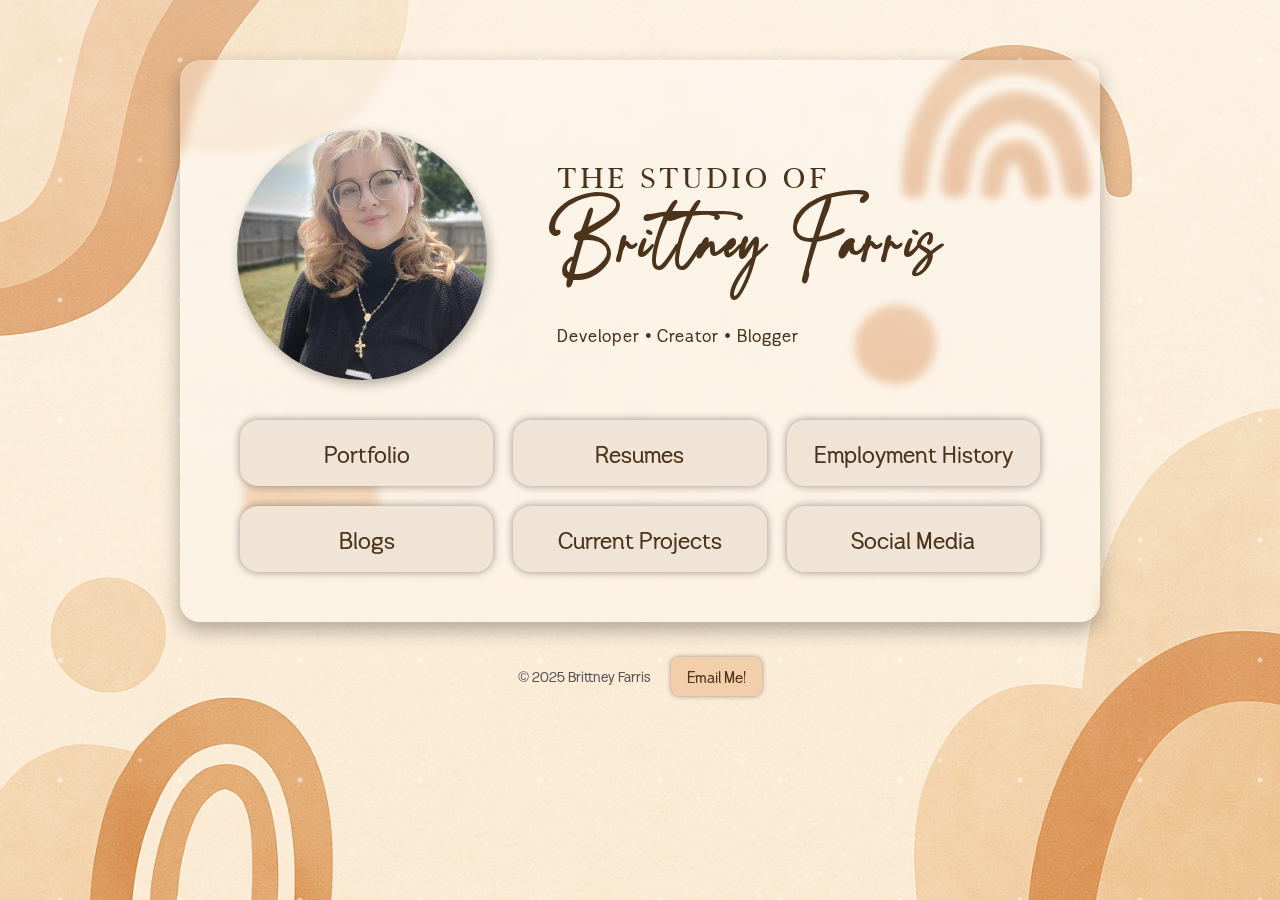
<file: index.html>
<!DOCTYPE html>
<html lang="en">
<head>
  <meta charset="UTF-8">

  <!-- Forces light mode, prevents dark reader. -->
  <meta name="color-scheme" content="light only">
  <meta name="darkreader-lock">

  <!-- Meta data -->
  <meta name="viewport" content="width=device-width, initial-scale=1.0">
  <meta name="description" content="Brittney Farris's Studio.">

  <!-- Loads favicon with multiple website support. -->
  <link rel="shortcut icon" href="images/favicon.ico" type="image/x-icon">
  <link rel="icon" href="images/favicon.ico" type="image/x-icon">
  <title>Studio Brittney</title>

  <!-- Stylesheets -->
  <link rel="stylesheet" href="style_palette.css">
  <link rel="stylesheet" href="tablet_format.css" media="(min-width: 769px) and (max-width: 1024px)">
  <link rel="stylesheet" href="mobile_format.css" media="(max-width: 768px)">
</head>
<body>

  <!-- Particle Effect -->
  <div class="particles"></div>

  <!-- Container -->
  <div class="container">

    <!-- .Content-Box is the blurred box behind any further media. -->
    <div class="content-box">

      <!-- Header -->
      <div class="header">
        <img src="images/Brittneys_picture.jpeg" alt="Brittney Farris's Portrait">
        <h1>THE STUDIO OF <br>
        <span class="calligraphy-header">Brittney Farris</span> <br>
        <span class="subtext">Developer • Creator • Blogger</span></h1>
      </div>

      <!-- Button Grid -->
      <div class="button-grid">
        <a href="portfolio/index.html">Portfolio</a>
        <a href="resume/index.html">Resumes</a>
        <a href="employment/index.html">Employment History</a>
        <a href="blogs/index.html">Blogs</a>
        <a href="now/index.html">Current Projects</a>
        <a href="socials/index.html">Social Media</a>
      </div>
    </div>
  </div>

  <!-- Footer -->
  <footer>
    <p>© 2025 Brittney Farris</p>
    <a href="mailto:junk.stable342@passinbox.com">Email Me!</a>
  </footer>

  <!-- Style to prevent scrollbar from appearing. -->
  <style>
  body {
    margin: 0;
    overflow: hidden;
  }
</style>

<!-- Script for moving .content-box around cursor. -->
<script>
  const container = document.querySelector(".container");

  let mouseX = window.innerWidth / 2;
  let mouseY = window.innerHeight / 2;
  let currentX = mouseX, currentY = mouseY;

  function animate() {
    // Smooth easing towards mouse.
    currentX += (mouseX - currentX) * 0.05;
    currentY += (mouseY - currentY) * 0.05;

    // Map mouse to a very small translation range (-4px to +4px).
    const moveX = (currentX / window.innerWidth - 0.5) * 8;
    const moveY = (currentY / window.innerHeight - 0.5) * 8;

    container.style.transform = `translate(${moveX}px, ${moveY}px)`;

    requestAnimationFrame(animate);
  }

  window.addEventListener("mousemove", (e) => {
    mouseX = e.clientX;
    mouseY = e.clientY;
  });

  // Reset .content-box gently to center when mouse leaves window.
  window.addEventListener("mouseleave", () => {
    mouseX = window.innerWidth / 2;
    mouseY = window.innerHeight / 2;
  });

  animate();
</script>
</body>
</html>
</file>
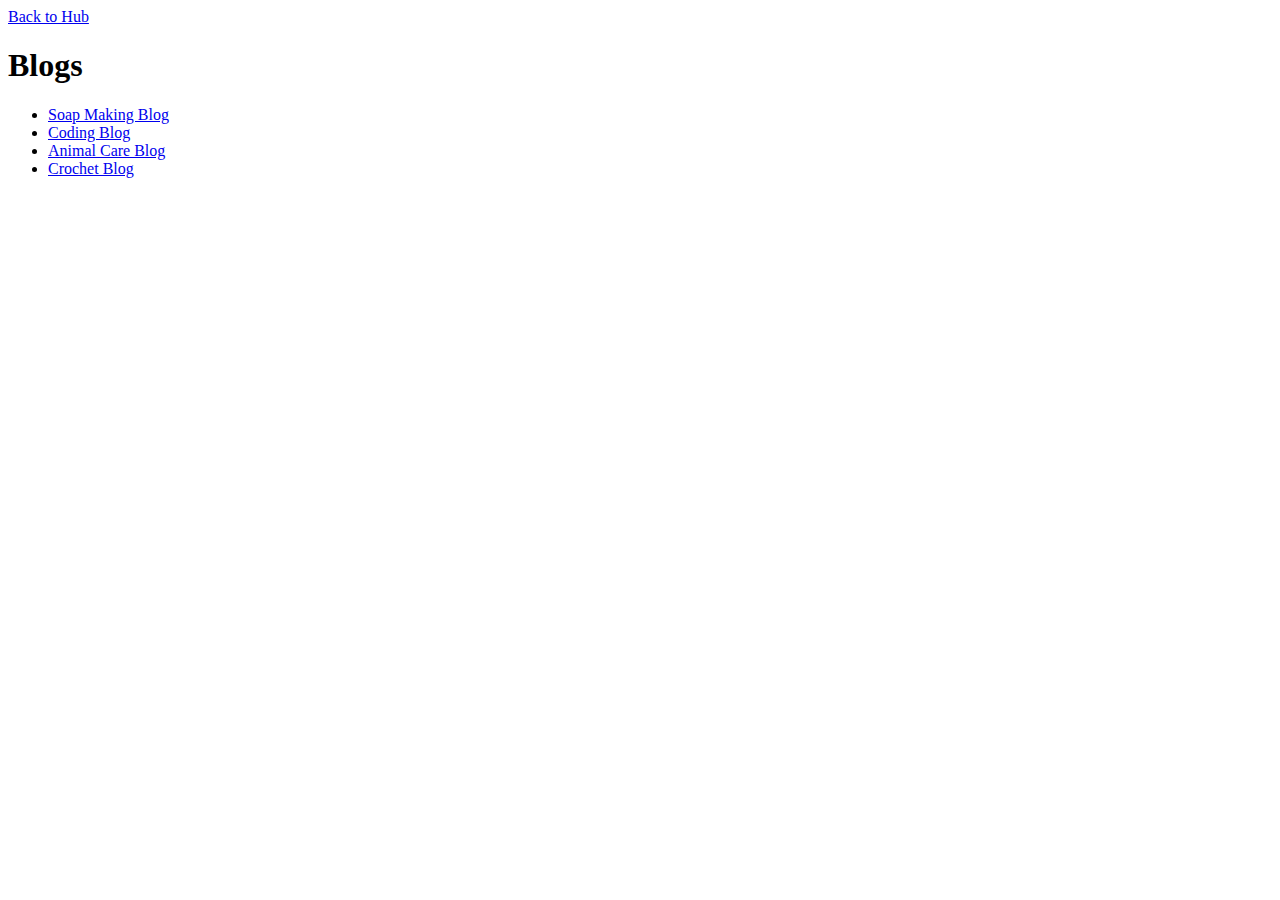
<file: blogs/index.html>
<!DOCTYPE html>
<html>
    <head>
        <title>Blogs</title>
    </head>
    <body>
        <a href="../">Back to Hub</a>
        <h1>Blogs</h1>
        <ul>
            <li><a href="../soap/">Soap Making Blog</a></li>
            <li><a href="../coding/">Coding Blog</a></li>
            <li><a href="../animal-care/">Animal Care Blog</a></li>
            <li><a href="../crochet/">Crochet Blog</a></li>
        </ul>
    </body>
</html>
</file>
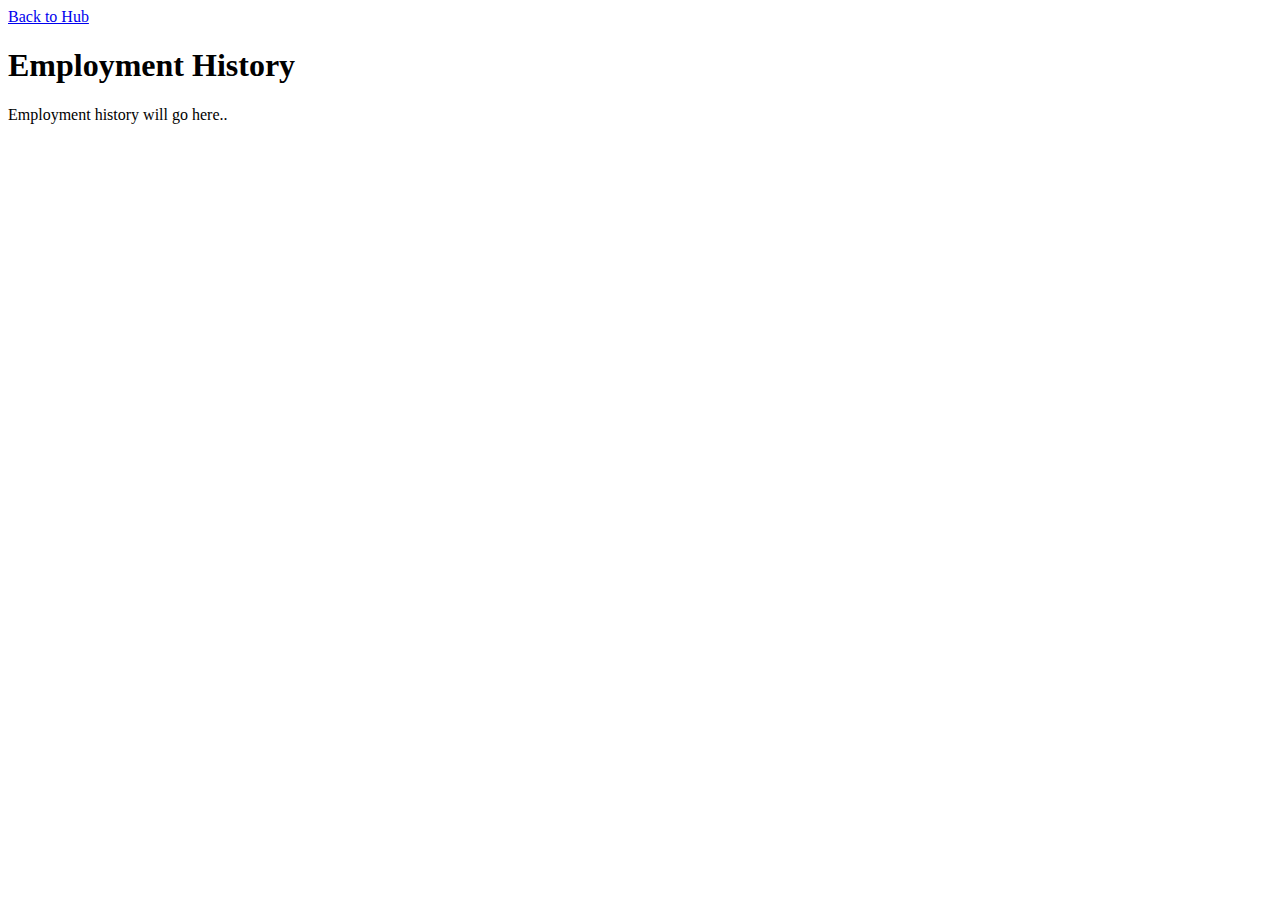
<file: employment/index.html>
<!DOCTYPE html>
<html>
    <head>
        <title>Employment History</title>
    </head>
    <body>
        <a href="../">Back to Hub</a>
        <h1>Employment History</h1>
        <p>Employment history will go here..</p>
    </body>
</html>
</file>
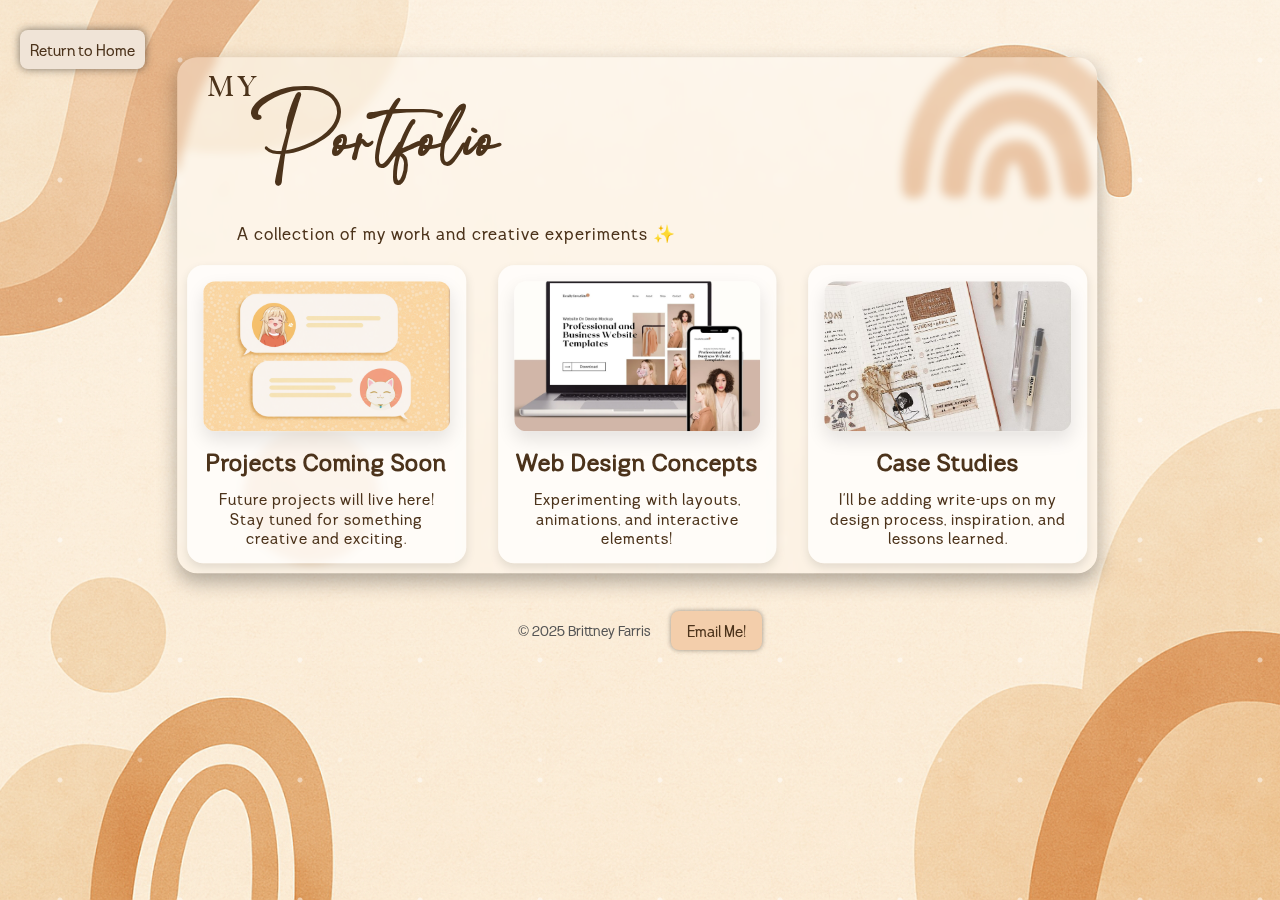
<file: portfolio/index.html>
<!DOCTYPE html>
<html lang="en">
<head>
  <meta charset="UTF-8">

  <!-- Forces light mode, prevents dark reader. -->
  <meta name="color-scheme" content="light only">
  <meta name="darkreader-lock">
  
  <!-- Meta data -->
  <meta name="viewport" content="width=device-width, initial-scale=1.0">
  <meta name="description" content="Explore Brittney Farris' creative portfolio — showcasing web design concepts, case studies, and upcoming projects.">

  <!-- Loads favicon with multiple website support. -->
  <link rel="shortcut icon" href="../images/favicon.ico" type="image/x-icon">
  <link rel="icon" href="../images/favicon.ico" type="image/x-icon">
  <title>Portfolio | Studio Brittney</title>

  <!-- Stylesheets -->
  <link rel="stylesheet" href="../style_palette.css">
  <link rel="stylesheet" href="../tablet_format.css" media="(min-width: 769px) and (max-width: 1024px)">
  <link rel="stylesheet" href="../mobile_format.css" media="(max-width: 768px)">
  <link rel="stylesheet" href="portfolio_style.css">
</head>
<body>
  <!-- Particle Effect -->
  <div class="particles"></div>

  <!-- Return Button -->
  <div class="return-button">
    <a href="../index.html">Return to Home</a>
  </div>
  <!-- Container -->
  <main class="container">

    <!-- Content Box -->
    <div class="content-box">

        <!-- Portfolio Header -->
        <div class="portfolio-header">
        <h1>MY</h1><span class="calligraphy-header">Portfolio</span><br>
        <span class="subtext">A collection of my work and creative experiments ✨</span>
        </div>

      <!-- Portfolio Grid -->
      <div class="portfolio-grid">

        <!-- Placeholder Project - Portfolio Card -->
        <a href="#" class="portfolio-card">
          <div class="portfolio-image">
            <img src="../images/project.png" alt="Project Image">
          </div>
          <h2>Projects Coming Soon</h2>
          <p>Future projects will live here! Stay tuned for something creative and exciting.</p>
        </a>

        <!-- Placeholder Web Design - Portfolio Card -->
        <a href="#" class="portfolio-card">
          <div class="portfolio-image">
            <img src="../images/webdesign.png" alt="Placeholder web design concept">
          </div>
          <h2>Web Design Concepts</h2>
          <p>Experimenting with layouts, animations, and interactive elements!</p>
        </a>

        <!-- Placeholder Case Study - Portfolio Card -->
        <a href="#" class="portfolio-card">
          <div class="portfolio-image">
            <img src="../images/casestudy.png" alt="Placeholder case study">
          </div>
          <h2>Case Studies</h2>
          <p>I’ll be adding write-ups on my design process, inspiration, and lessons learned.</p>
        </a>
      </div>
    </div>
  </main>
  
  <!-- Footer -->
  <footer>
    <p>© 2025 Brittney Farris</p>
    <a href="mailto:junk.stable342@passinbox.com">Email Me!</a>
  </footer>

    <!-- Style to prevent scrollbar from appearing. -->
  <style>
  body {
    margin: 0;
    overflow: hidden;
  }
</style>

<!-- Script for moving .content-box around cursor. -->
<script>
  const container = document.querySelector(".container");

  let mouseX = window.innerWidth / 2;
  let mouseY = window.innerHeight / 2;
  let currentX = mouseX, currentY = mouseY;

  function animate() {
    // Smooth easing towards mouse.
    currentX += (mouseX - currentX) * 0.05;
    currentY += (mouseY - currentY) * 0.05;

    // Map mouse to a very small translation range (-4px to +4px).
    const moveX = (currentX / window.innerWidth - 0.5) * 8;
    const moveY = (currentY / window.innerHeight - 0.5) * 8;

    container.style.transform = `translate(${moveX}px, ${moveY}px)`;

    requestAnimationFrame(animate);
  }

  window.addEventListener("mousemove", (e) => {
    mouseX = e.clientX;
    mouseY = e.clientY;
  });

  // Reset .content-box gently to center when mouse leaves window.
  window.addEventListener("mouseleave", () => {
    mouseX = window.innerWidth / 2;
    mouseY = window.innerHeight / 2;
  });

  animate();
</script>
</body>
</html>
</file>
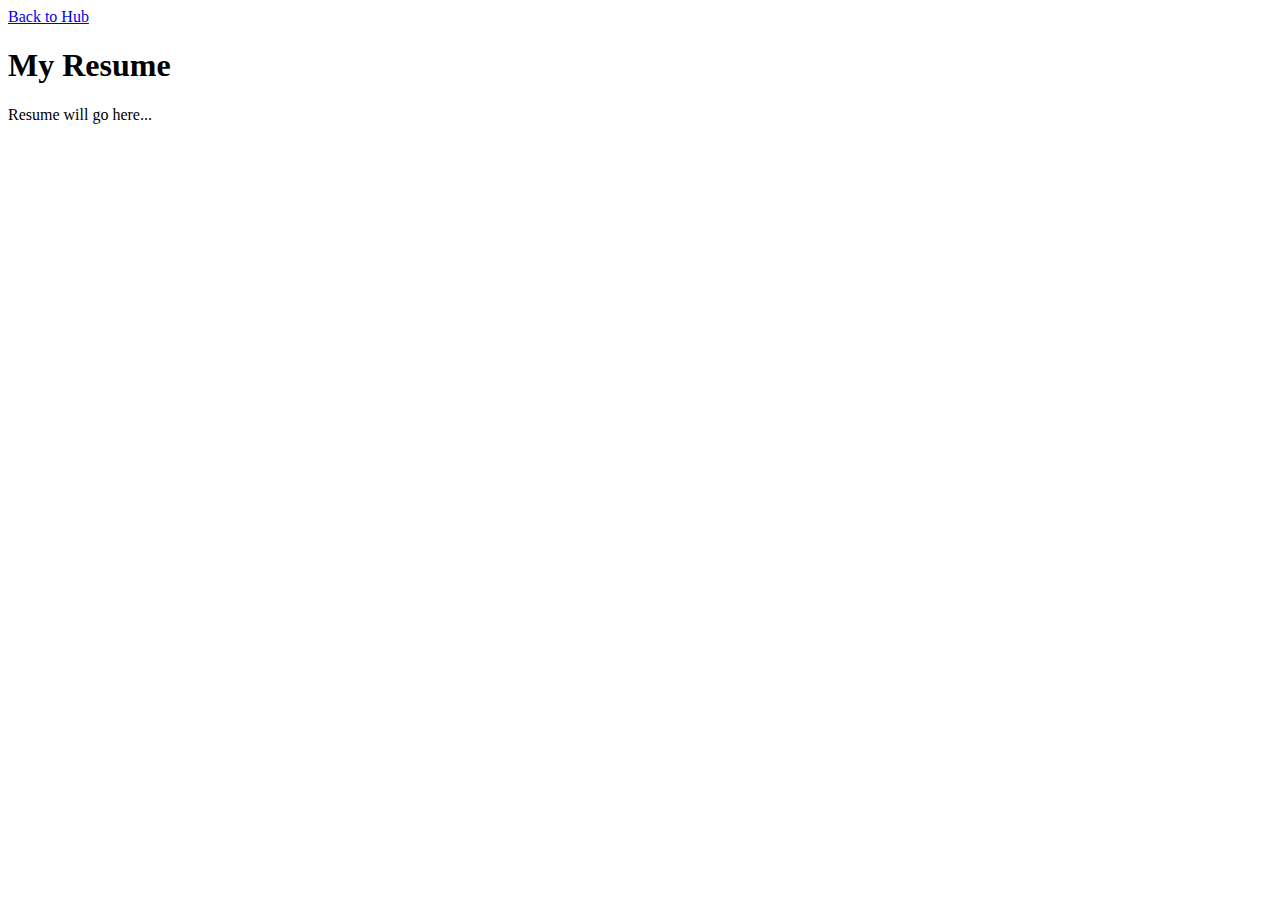
<file: resume/index.html>
<!DOCTYPE html>
<html>
    <head>
        <title>Resume</title>
    </head>
    <body>
        <a href="../">Back to Hub</a>
        <h1>My Resume</h1>
        <p>Resume will go here...</p>
    </body>
</html>
</file>
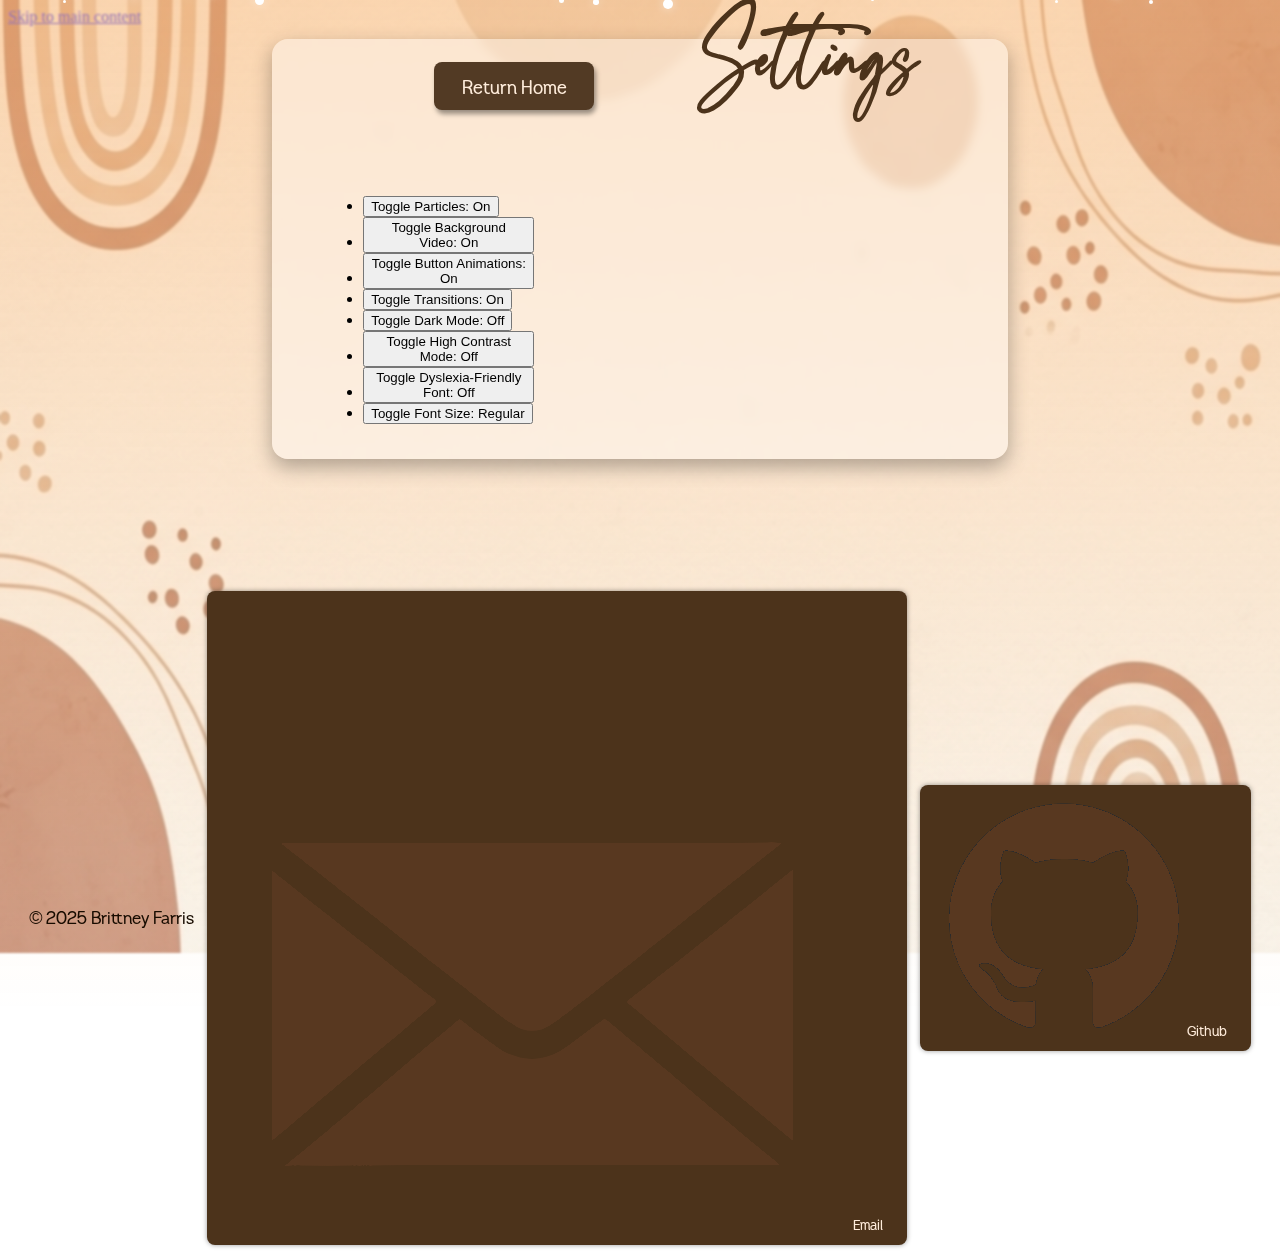
<file: settings/index.html>
</html>

<!DOCTYPE html>
<html lang="en">

<head>
    <meta charset="UTF-8">
    <meta name="color-scheme" content="light only">
    <meta name="darkreader-lock">
    <meta name="viewport" content="width=device-width, initial-scale=1.0">
    <meta name="description" content="Brittney Farris's Studio">
    <link rel="shortcut icon" href="../assets/images/favicon.ico" type="image/x-icon">
    <link rel="icon" href="../assets/images/favicon.ico" type="image/x-icon">
    <title>Studio Brittney</title>
    <link rel="stylesheet" href="../assets/stylesheets/global.css">
</head>

<body class="settings-page">
    <a href="#main-content" class="skip-link">Skip to main content</a>
    <div class="floating-particles-background-effect"></div>
    <div class="container">
        <main id="main-content" class="content-box">
            <header>
                <nav class="settings-button" aria-label="Site Settings Navigation">
                    <a href="../homepage/index.html">Return Home</a>
                </nav>
                <h1>
                    <span class="studio-text">THE</span>
                    <span class="name-text">Settings</span>
                </h1>
            </header>

            <nav class="gridcard-container" aria-label="Main site Navigation">
                <ul aria-label="accessibility-controls">
                    <li><button id="toggle-particles" aria-pressed="false" class="gridcard">Toggle Particles: On</button>
                    </li>
                    <li><button id="toggle-bgvideo" aria-pressed="false" class="gridcard">Toggle Background
                            Video: On</button></li>
                    <li><button id="toggle-buttons" aria-pressed="false" class="gridcard">Toggle Button
                            Animations: On</button></li>
                    <li><button id="toggle-transitions" aria-pressed="false" class="gridcard">Toggle
                            Transitions: On</button></li>
                    <li><button id="toggle-darkmode" aria-pressed="false" class="gridcard">Toggle Dark Mode: Off</button>
                    </li>
                    <li><button id="toggle-highcontrastmode" aria-pressed="false" class="gridcard">Toggle High Contrast
                            Mode: Off</button></li>
                    <li><button id="toggle-dyslexia" aria-pressed="false" class="gridcard">Toggle Dyslexia-Friendly
                            Font: Off</button></li>
                    <li><button id="toggle-fontsize" aria-pressed="false" class="gridcard">Toggle Font Size: Regular</button>
                    </li>
                </ul>
            </nav>
        </main>
    </div>

    <footer>
        <p>© 2025 Brittney Farris</p>

        <!-- MAIL BUTTON -->
        <a href="mailto:junk.stable342@passinbox.com" class="footer-button mail-button"
            aria-label="Email Brittney Farris">
            <img src="../assets/images/mail-icon-closed.png" class="footer-logo mail-logo">
            <span class="footer-logo-text mail-logo-text">Email</span>
        </a>

        <!-- GITHUB BUTTON -->
        <a href="https://www.github.com" class="footer-button github-button" target="_blank" rel="noopener noreferrer"
            aria-label="Personal Github">
            <img src="../assets/images/github-mark.png" class="footer-logo github-logo">
            <span class="footer-logo-text github-logo-text">Github</span>
        </a>
    </footer>

    <script src="../assets/scripts/global_effects.js"></script>
</body>

</html>
</file>
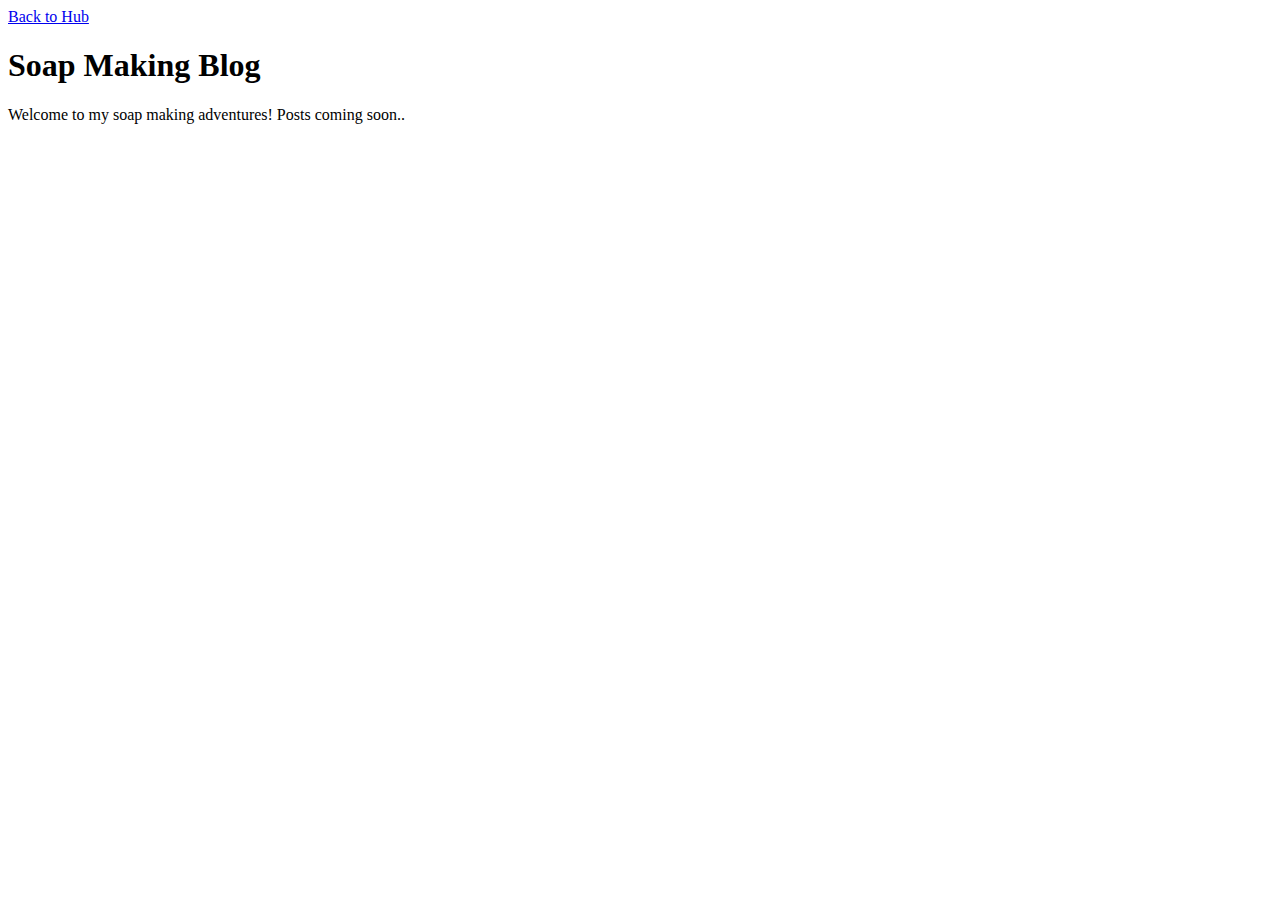
<file: soap/index.html>
<!DOCTYPE html>
<html>
    <head>
        <title>Soap Making Blog</title>
    </head>
    <body>
        <a href="../">Back to Hub</a>
        <h1>Soap Making Blog</h1>
        <p>Welcome to my soap making adventures! Posts coming soon..</p>
    </body>
</html>
</file>
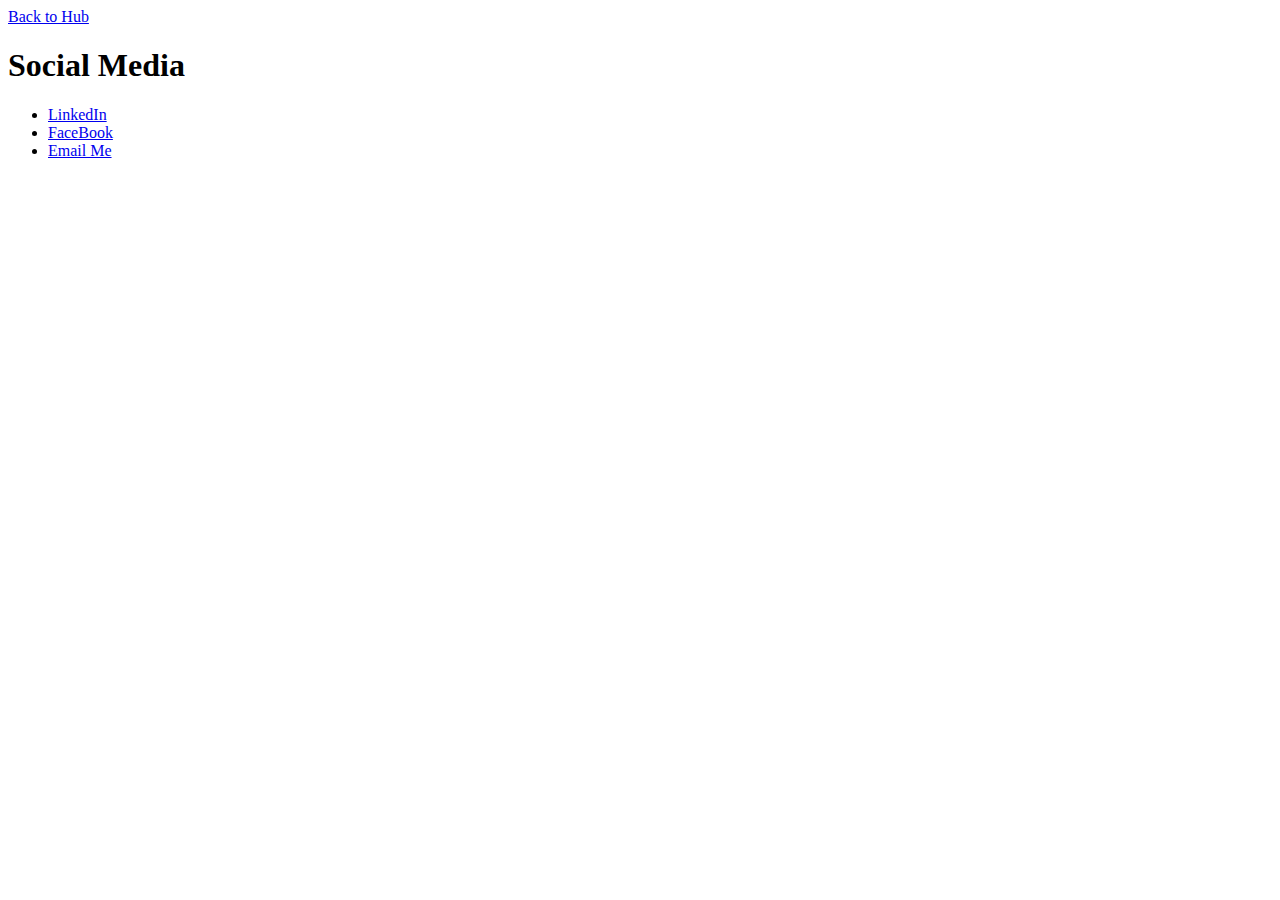
<file: socials/index.html>
<!DOCTYPE html>
<html>
    <head>
        <title>Social Media</title>
    </head>
    <body>
        <a href="../">Back to Hub</a>
        <h1>Social Media</h1>
        <ul>
            <li><a href="https://linkedin.com/">LinkedIn</a></li>
            <li><a href="https://facebook.com/">FaceBook</a></li>
            <li><a href="mailto:junk.stable342@passinbox.com">Email Me</a></li>
        </ul>
    </body>
</html>
</file>
<file: style_palette.css>
/* -----Color References-----

Dark/General text color: #4c331b

Transparent background color: rgba(255, 255, 255, 0.3)
Content box shadow color: 0 8px 20px rgba(0,0,0,0.3)
Hub buttons shadow color: 2px 4px 8px rgba(0,0,0,0.15)

Hub buttons background color: #f0e4d7
Hub buttons hover color: #e6d5c3

Footer copyright text color: #555
Footer button background color: #c8a27e
Footer button hover color: #a67c52
Footer button text color: white
*/

/* -----Fonts----- */

/*"The Studio Of" font*/
@font-face {
  font-family: "Novar";
  src: url("fonts/Novar.ttf") format("truetype");
  font-weight: normal;
  font-style: normal;
}

/*Calligraphy header font*/
@font-face {
  font-family: "Priestacy";
  src: url("fonts/Priestacy.otf") format("opentype");
  font-weight: normal;
  font-style: normal;
}

/*General text font*/
@font-face {
  font-family: "Dropline";
  src: url("fonts/DroplineRegular-Wpegz.otf") format("opentype");
  font-weight: normal;
  font-style: normal;
}

/* -----Body----- */
body {
  background: url("images/hub_background_pic.png") no-repeat center center;
  background-size: cover;
  background-attachment: fixed;
  background-color: #fff;
  min-height: 100vh;
  position: relative;
  margin: 0;
}

body::before {
  background: linear-gradient(to bottom, rgba(255,255,255,0.4), rgba(255,255,255,0.1));
  content: "";
  pointer-events: none;
  position: fixed;
  top: 0;
  left: 0;
  width: 100%;
  height: 100%;
  z-index: 0;
}

/* -----Container----- */
.container {
  display: flex;
  justify-content: center;
  align-items: center;
  flex-direction: column;
  padding: 60px 20px;
  z-index: 1;
}

/* -----Content Box----- */
.content-box {
  background: rgba(255, 255, 255, 0.3);
  box-shadow: 0 8px 20px rgba(0,0,0,0.3);
  backdrop-filter: blur(5px);
  -webkit-backdrop-filter: blur(5px);
  max-width: 900px;
  width: 100%;
  border-radius: 20px;
  padding: 10px;
  z-index: 1;
}

/* -----Header----- */
.header {
  display: flex;
  justify-content: center;
  align-items: center;
  gap: 20px;
  margin-bottom: 40px;
  margin-top: 60px;
}
.header img {
  border-radius: 50%;
  width: 250px;
  height: 250px;
  position: relative;
  object-fit: cover;
  margin-left: -100px;
  box-shadow: 2px 4px 12px rgba(0,0,0,0.3);
}
.header h1 {
  position: relative;
  font-family: "Novar", serif;
  font-weight: lighter;
  font-size: 2rem;
  color: #4c331b;
  text-align: left;
  line-height: 1.2;
  letter-spacing: 3px;
  margin: 0;
  margin-left: 50px;
  
}
.calligraphy-header {
  font-family: "Priestacy", serif;
  font-weight: 700;
  font-size: 4rem;
  letter-spacing: 1.5px;
  display: block;
}
.subtext {
   font-family: "Dropline", sans-serif;
   font-size: 1.1rem;
   font-weight: 400;
   letter-spacing: 1px;
}

/* -----Button Grid----- */
.button-grid {
  display: grid;
  grid-template-columns: repeat(auto-fit, minmax(200px, 1fr));
  gap: 20px;
  max-width: 800px;
  margin: 0 auto 40px;
}
.button-grid a {
  display: flex;
  justify-content: center;
  align-items: center;
  padding: 18px 20px;
  font-size: 1.5rem;
  font-family: "Dropline", sans-serif;
  text-decoration: none;
  background: #f0e4d7;
  color: #4c331b;
  border-radius: 18px;
  box-shadow: 0 0 9px rgba(0, 0, 0, 0.4);
  transition: all 0.3s ease;
  text-align: center;
  font-weight: 400;
  min-height: 30px;
}
.button-grid a:hover {
  background: #e6d5c3;
  transform: scale(1.05);
}

/* -----Footer----- */
footer {
  display: flex;
  justify-content: center;  
  align-items: center;      
  gap: 20px;                
  padding: 5px;
  margin-top: -30px;
  font-size: 0.9rem;
  color: #555;
  text-align:center;
  font-family: "Dropline", sans-serif;
  flex-wrap: wrap;
}

footer p {
    margin:0;
}

footer a {
  display: inline-block;
  padding: 10px 16px;
  background: #f3ceab;
  color: #4c331b;
  border-radius: 8px;
  text-decoration: none;
  transition: all 0.3s ease-in-out;
  margin: 0;
  font-size: 1rem;
  font-family: "Dropline", sans-serif;
  box-shadow: 0 0 5px rgba(0, 0, 0, 0.4);
}

footer a:hover {
  background: #f5c596;
  transform: scale(1.05);
}

/* -----Particle Effects----- */
.particles {
  position: fixed;
  top: 0;
  left: 0;
  width: 100%;
  height: 100%;
  overflow: hidden;
  pointer-events: none;   
  z-index: 0;             
}

.container, footer {
  position: relative;
  z-index: 1;
}

.particles::before {
  content: "";
  position: absolute;
  width: 200%;
  height: 200%;
  background-image:
    radial-gradient(rgba(255, 255, 255, 0.6) 2px, transparent 3px),
    radial-gradient(rgba(255, 255, 255, 0.4) 1.5px, transparent 3px),
    radial-gradient(rgba(255, 255, 255, 0.2) 1px, transparent 2px);
  background-size: 120px 120px, 200px 200px, 300px 300px;
  background-position: 0 0, 40px 60px, 100px 150px;
  animation: drift 90s linear infinite;
  opacity: 0.8;
}

@keyframes drift {
  0% {
    transform: translate3d(0,0,0);
  }
  100% {
    transform: translate3d(-200px, -200px, 0);
  }
}

/* -----Return Button -----*/
.return-button {
  position: absolute;
  margin-top: 10px;
  text-align: left;
   top: 20px;
  left: 20px;
  z-index: 3;
}

.return-button a {
  display: inline-block;
  padding: 10px;
  background: #f0e4d7;
  color: #4c331b;
  border-radius: 8px;
  text-decoration: none;
  transition: all 0.3s ease-in-out;
  margin: 1;
  font-size: 1rem;
  font-family: "Dropline", sans-serif;
  box-shadow: 0 0 9px rgba(0, 0, 0, 0.5);
}

.return-button a:hover {
  background: #e6d5c3;
  transform: scale(1.05);
  box-shadow: 0 0 12px rgba(0, 0, 0, 0.7);
}

/* -----Media Query----- */
@media screen and (min-width: 1025px) {
  body {
    overflow: hidden;
  }
}


@media screen and (max-width: 1024px) {
  body {
    overflow: auto;
  }
}
</file>
<file: tablet_format.css>
/* -----Color References-----

Dark/General text color: #4c331b

Transparent background color: rgba(255, 255, 255, 0.3)
Content box shadow color: 0 8px 20px rgba(0,0,0,0.3)
Hub buttons shadow color: 2px 4px 8px rgba(0,0,0,0.15)

Hub buttons background color: #f0e4d7
Hub buttons hover color: #e6d5c3

Footer copyright text color: #555
Footer button background color: #c8a27e
Footer button hover color: #a67c52
Footer button text color: white
*/

/* -----Body----- */
body {
  background-attachment: scroll !important;
  background-size: cover;
  background-position: center;
}

/* -----Content Box----- */
.content-box {
    margin-top: -30px;
}

/* -----Header----- */
.header {
  flex-direction: column;
  align-items: center;
  text-align: center;
  margin-top: 40px;
  margin-bottom: 30px;
}

.header img {
  width: 300px;
  height: 300px;
  margin: 0 auto 20px;
  align-content: center;
}

.header h1 {
  font-size: 3rem;
  line-height: 1.3;
  text-align: center;
  align-content: center;
  margin-left: 0px;
}

.caligraphy-header {
  font-size: 5rem;
}

.subtext {
  font-size: 2rem;
}

/* -----Button Grid----- */
.button-grid {
  grid-template-columns: repeat(2, 1fr);
  gap: 16px;
  max-width: 850px;
}

.button-grid a {
    font-size: 2.75rem;
    min-height: 100px;
}

/* -----Footer----- */
footer {
  text-align: center;
  gap: 14px;
  font-size: 1.5rem;
}

footer a {
  padding: 10px 16px;
  border-radius: 14px;
  font-size: 1.5rem;
}

/* -----PORTFOLIO----- */

.portfolio-header {
  flex-direction: column;
  align-items: center;
  text-align: center;
  margin-top: 40px;
  margin-bottom: 30px;
}

.portfolio-grid {
  grid-template-columns: repeat(3, 1fr);
  gap: px;
  max-width: 850px;
}

.portfolio-card {
  margin-left: 50px;
}

.portfolio-card h2 {
  font-size: 5rem;
}

.portfolio-card p {
  font-size: 5rem;
}
</file>
<file: mobile_format.css>
/* -----Color References-----

Dark/General text color: #4c331b

Transparent background color: rgba(255, 255, 255, 0.3)
Content box shadow color: 0 8px 20px rgba(0,0,0,0.3)
Hub buttons shadow color: 2px 4px 8px rgba(0,0,0,0.15)

Hub buttons background color: #f0e4d7
Hub buttons hover color: #e6d5c3

Footer copyright text color: #555
Footer button background color: #c8a27e
Footer button hover color: #a67c52
Footer button text color: white
*/

/* -----Body----- */
body {
  background-attachment: scroll !important;
  background-size: cover;
  background-position: center;
  background: url("images/hub_background_pic.png");
}

/* -----Content Box----- */
.content-box{
    margin-top: -40px;
    margin-left: 0px;
    align-content: center;
}

/* -----Header----- */
.header {
  flex-direction: column; 
  align-items: center;
  text-align: center;
}

.header img {
  width: 200px;
  height: 200px;
  margin: 0 auto 15px;
  align-content: center;
  margin-top: -40px;
}

.header h1 {
  font-size: 2rem;
  text-align: center;
  margin-left: 10px;
  align-content: center;
}

.caligraphy-header {
  font-size: 3rem;
}

.subtext {
  font-size: 1.5rem;
  text-align: center;
}

/* -----Button Grid----- */
.button-grid {
  grid-template-columns: 1fr;
  gap: 12px;
}

/* -----Footer----- */
footer {
  text-align: center;
  margin-top: -50px;
  gap: 12px;
  color: #4c331b;
}

footer a {
  padding: 8px 14px;
  border-radius: 12px;
  font-size: 1rem;
  color: #fbf9f7;
  background: #b85b04
}

/*----- PORTFOLIO -----*/

.portfolio-content-box {
  margin-top: 30px;
}

.return-button a{
  align-content: center;
  text-align: center;
  align-items: center;
  margin-left: -10px;
}

.portfolio-subtext {
  text-align: center;
  margin-left: -25px;
  font-size: 1.5rem;
}
</file>
<file: portfolio/portfolio_style.css>
/* -----Color References-----

Dark/General text color: #4c331b

Transparent background color: rgba(255, 255, 255, 0.3)
Content box shadow color: 0 8px 20px rgba(0,0,0,0.3)
Hub buttons shadow color: 2px 4px 8px rgba(0,0,0,0.15)

Hub buttons background color: #f0e4d7
Hub buttons hover color: #e6d5c3

Footer copyright text color: #555
Footer button background color: #c8a27e
Footer button hover color: #a67c52
Footer button text color: white
*/


/* -----Portfolio Header----- */
.portfolio-header{
  font-family: "Novar", serif;
  font-weight: lighter;
  font-size: 2rem;
  color: #4c331b;
  margin: 0;
  text-align: left;
  line-height: 1.2;
  letter-spacing: 3px;
  position: relative;
  margin-left: 50px;

}

.portfolio-header h1 {
  font-family: "Novar", serif;
  font-weight: lighter;
  font-size: 2rem;
  color: #4c331b;
  margin: 0;
  text-align: left;
  line-height: 1.2;
  letter-spacing: 3px;
  position: relative;
  margin-left: -30px; 
}

.calligraphy-header{
  margin-top: -10px;
  margin-left: 15px;
}

.portfolio-subtext {
  font-family: "Dropline", sans-serif;
  font-size: 1.1rem;
  font-weight: 400;
  letter-spacing: 1px;
  margin-left: 0px;
  text-align: left;
}

/* ----- Portfolio Content Box----- */
.portfolio-content-box {
  background: rgba(255, 255, 255, 0.3);
  box-shadow: 0 8px 20px rgba(0,0,0,0.3);
  backdrop-filter: blur(5px);
  -webkit-backdrop-filter: blur(5px);
  max-width: 900px;
  width: 100%;
  border-radius: 20px;
  padding: 10px;
  z-index: 1;
}

/* -----Portfolio Grid----- */
.portfolio-grid {
  display: grid;
  grid-template-columns: repeat(auto-fit, minmax(250px, 1fr));
  gap: 2rem;
  margin-top: 1rem;
}

/* -----Portfolio Card----- */
.portfolio-card {
  display: flex;
  flex-direction: column;
  gap: 0.8rem;
  padding: 1rem;
  background: rgba(255, 255, 255, 0.6);
  backdrop-filter: blur(8px);
  border-radius: 16px;
  text-decoration: none;
  color: inherit;
  box-shadow: 0 4px 10px rgba(0,0,0,0.1);
  transition: transform 0.2s ease, box-shadow 0.2s ease;
}

.portfolio-card:hover {
  transform: translateY(-5px);
  box-shadow: 0 8px 18px rgba(0,0,0,0.15);
}

.portfolio-image img {
  width: 100%;
  height: 150px;
  border-radius: 12px;
  object-fit: cover;
  box-shadow: 0 8px 18px rgba(0,0,0,0.1);
}

.portfolio-card h2 {
  position: relative;
  font-family: "Dropline", sans-serif;
  font-weight: 600;
  font-size: 1.5rem;
  color: #4c331b;
  text-align: center;
  line-height: 1.2;
  letter-spacing: 1px;
  margin: 0;
}

.portfolio-card p {
  position: relative;
  font-family: "Dropline", sans-serif;
  font-weight: lighter;
  font-size: 1rem;
  color: #4c331b;
  text-align: center;
  line-height: 1.2;
  letter-spacing: 1px;
  margin: 0;
}
</file>
<file: assets/stylesheets/global.css>
/*header h1 font*/
@font-face {
    font-family: "Novar";
    src: url("../fonts/Novar.ttf") format("truetype");
    font-weight: normal;
    font-style: normal;
}

/*header h2 font*/
@font-face {
    font-family: "Priestacy";
    src: url("../fonts/Priestacy.otf") format("opentype");
    font-weight: normal;
    font-style: normal;
}

/*p font*/
@font-face {
    font-family: "Dropline";
    src: url("../fonts/DroplineRegular-Wpegz.otf") format("opentype");
    font-weight: normal;
    font-style: normal;
}

/* ===== PARTICLE ANIMATION ===== */

.floating-particles-background-effect {
    position: fixed;
    inset: 0;
    pointer-events: none;
    overflow: hidden;
    z-index: 0;
}

.floating-particles-background-effect .particle {
    position: absolute;
    border-radius: 50%;
    pointer-events: none;
    background: rgba(255, 255, 255, 1);
    filter: blur(.75px);
    box-shadow: 0 0 10px rgba(255, 255, 255, 0.5);
    /* base opacity, overwritten by JS */

    /* Fall + twinkle animations */
    animation-name: fall, twinkle;
    animation-timing-function: linear, ease-in-out;
    animation-iteration-count: infinite, infinite;
}

@keyframes fall {
    0% {
        transform: translate(var(--drift, 0px), 0);
    }

    100% {
        transform: translate(var(--drift, 0px), 110vh);
    }
}

@keyframes twinkle {

    0%,
    100% {
        opacity: var(--opacity, 0.6);
    }

    50% {
        opacity: var(--twinkle-max, 1);
    }
}

/* ===== BODY ===== */

body {
    background: url("../images/background.png") no-repeat center center fixed;
    background-color: #fff;
    background-position: 50% 50%;
    transition: background-position .1s ease-out;
    background-size: 112.5% 112.5%;
}

body::before {
    background: linear-gradient(to bottom, rgba(252, 194, 139, 0.6), rgba(255, 255, 255, 0.3));
    content: "";
    left: 0;
    top: 0;
    pointer-events: none;
    position: fixed;
    width: 112.5%;
    height: 112.5%;
    z-index: 0;
    backdrop-filter: blur(1.25px);
}

/* ===== CONTAINER ===== */

.container {
    justify-self: center;
    display: block;
    margin: clamp(.5rem, 1%, 1.3rem) auto;
    position: relative;
    z-index: 1;
    width: auto;
    min-height: 60vh;
}

/* ===== CONTENT BOX ===== */

.content-box {
    position: relative;
    background: rgba(255, 255, 255, 0.4);
    box-shadow: 0 8px 20px rgba(0, 0, 0, 0.3);
    backdrop-filter: blur(5px);
    -webkit-backdrop-filter: blur(5px);
    border-radius: clamp(1rem, 1.5%, 1.5rem);
    z-index: 1;
    width: clamp(300px, 80%, 1500px);
    margin: auto;
    padding:clamp(0.25rem, 1.5vw, 1.5rem);
}

/* ===== SETTING BUTTONS ===== */

.settings-button {
    position: relative;
    font-size: clamp(1rem, 1.5vw, 1.5rem);
    font-family: "Dropline", sans-serif;
    background: #523a24;
    color: #ffecdb;
    border-radius: 0.5rem;
    box-shadow: 2px 4px 5px rgba(0, 0, 0, 0.4);
    font-weight: 400;
    width: clamp(6rem, 18vw, 10rem);
    height: clamp(2rem, 5vw, 3rem);
    line-height: 1;
    margin-left: auto;
    z-index: 3;
    display: flex;
    align-items: center;
    justify-content: center;
    text-decoration: none;
    transition: all 0.3s ease-in-out;
    padding: 0 .5rem;
    box-sizing: border-box; 
}

.settings-button:hover {
    background: #2b1602;
    transform: scale(1.05);
}

.settings-button a {
    color: #ffeddc;
    text-decoration: none;
}

/* ===== HEADER ===== */

header {
    margin: clamp(-2.5rem, -5.5vw, -3.5rem) auto clamp(1rem, 2vw, 2rem) auto;
    max-width: clamp(300px, 80%, 1500px);
    align-items: center;
    justify-content: flex-start;
    display: flex; 
    flex-wrap: wrap;
    flex-direction: row;
    gap: clamp(0.5rem, 1%, 1rem);
}

.header-portrait {
    position: relative;
    z-index: 2;
    display: flex;
    align-items: center;
    flex-flow: row nowrap;
    right: auto;
    border-radius: 50%;
    width: clamp(9px, 19vw, 19rem);
    height: auto;
    object-fit: cover;
    max-width: 100%;
    box-shadow: 2px 4px 12px rgba(0, 0, 0, 0.3);
}

header h1 {
    display: flex;
    flex-direction: column;
    justify-content: center;
    text-align: left;
    margin-top: clamp(-3rem, -5vw, -5rem);
}

.studio-text {
    font-family: "Novar", serif;
    font-weight: lighter;
    font-size: clamp(2rem, 2vw, 3rem);
    color: #4c331b;
    text-align: left;
    line-height: 1.2;
    letter-spacing: 0.2vw;
    position: relative;
    z-index: 2;
    margin: 0 0 clamp(0.5rem, 1%, 1rem) 0;
}

.name-text {
    margin: clamp(-3rem, -5vw, -5rem) 0 0 clamp(6rem, 5vw, 8rem);
    font-family: "Priestacy", serif;
    font-weight: 700;
    font-size: clamp(2.5rem, 5.5vw, 5.5rem);
    letter-spacing: 1.5px;
    position: relative;
    z-index: 2;
    color: #4c331b;
}

header p {
    color: #4c331b;
    font-family: "Dropline", sans-serif;
    font-size: clamp(0.9rem, 1.3vw, 4rem);
    font-weight: 400;
    letter-spacing: 1px;
    position: relative;
    z-index: 2;
    text-align: left;
    margin: clamp(-5.5rem, -7.5vw, -7.5rem) auto 0 clamp(23rem, 24vw, 24rem);
}

/* ===== GRID CONTAINER ===== */

.gridcard-container {
    display: grid;
    grid-template-columns: repeat(3, 1fr);
    gap: clamp(1rem, 1%, 1.5rem);
    position: relative;
    align-items: center;
    align-content: center;
    z-index: 2;
    margin-left: 2rem;
}

/* Medium screens: 2 columns */
@media (max-width: 900px) {
    .gridcard-container {
        grid-template-columns: repeat(2, 1fr);
    }
}

/* Small screens: 1 column */
@media (max-width: 600px) {
    .gridcard-container {
        grid-template-columns: 1fr;
    }
}

/* ===== GRID CARD ===== */
.gridcard-container > .gridcard {
    position: relative;
    display: flex;
    flex-direction: column;
    border-radius: clamp(0.5rem, 1%, 1rem);
    background: rgba(255, 255, 255, 0.6);
    backdrop-filter: blur(8px);
    box-shadow: 0 5px 10px rgba(0, 0, 0, 0.2);
    transition: transform 0.2s ease, box-shadow 0.2s ease;
    text-decoration: none;
    z-index: 2;
    padding: clamp(0.25rem, 1%, 0.5rem);
    max-width: 25rem;
    background: rgba(255, 255, 255, 0.5);
}


.gridcard-container > .gridcard:hover {
    transform: translateY(-5px);
    box-shadow: 0 8px 18px rgba(0, 0, 0, 0.3);
}

/* ===== Media wrapper (image + video) ===== */

/* Hover video overlay */
.hover-video {
    pointer-events: none;
    z-index: 2;
    transition: opacity 0.3s ease-in-out;
    position: relative;
    height: 100%;
    width: 100%;
    object-fit: cover;
    border-radius: inherit;
    filter: blur(.5px);
    max-width: 100%;
    width: 22rem;
    height: 10rem;
    border-radius: 5%;
    margin: 1rem auto;
}

/* ===== Card label/text ===== */
.gridcard-container > .gridcard span {
    font-size: clamp(1.5rem, 1.8vw, 1.8rem);
    font-family: "Dropline", sans-serif;
    color: #4c331b;
    border-radius: /*clamp(.5rem, 1%, 1rem);*/ 12px;
    text-align: center;
    font-weight: normal;
    white-space: nowrap;
    height: auto;
    box-sizing: border-box;
    z-index: 2;
    padding: clamp(0.5rem, 1%, 1rem);
    margin: 0 5rem .75 5rem;
    /*border:#2b1602 2px solid;*/
    background: linear-gradient(145deg, #fbe8d3, #f7d9b9);
    backdrop-filter: blur(10px);
    border: 1px solid rgba(255,255,255,0.4);
}


footer p{
    z-index: 2;
    font-weight: normal;
    font-size: large;
}

footer {
    margin: auto;
    display: flex;
    gap: clamp(0.5rem, 1%, 1rem);
    align-items: center;
    justify-content: center;
    font-size: clamp(0.7rem, 1vw, 0.9rem);
    color: #180c00;
    font-weight: bold;
    text-align: center;
    font-family: "Dropline", sans-serif;
    flex-direction: row;
}

footer a {
    background: #4c331b;
    color: #ffecdb;
    border-radius: clamp(0.5rem, 1%, 0.8rem);
    text-decoration: none;
    transition: all 0.3s ease-in-out;
    font-size: clamp(.9rem, 1vw, 1rem);
    font-family: "Dropline", sans-serif;
    box-shadow: 0 0 5px rgba(0, 0, 0, 0.4);
    z-index: 2;
    padding: clamp(0.5rem, 1vw, 0.7rem) clamp(1rem, 2vw, 1.5rem);
    font-weight: normal;
}

footer a:hover {
    background: #2b1602;
    transform: scale(1.05);
    z-index: 2;
}
</file>
